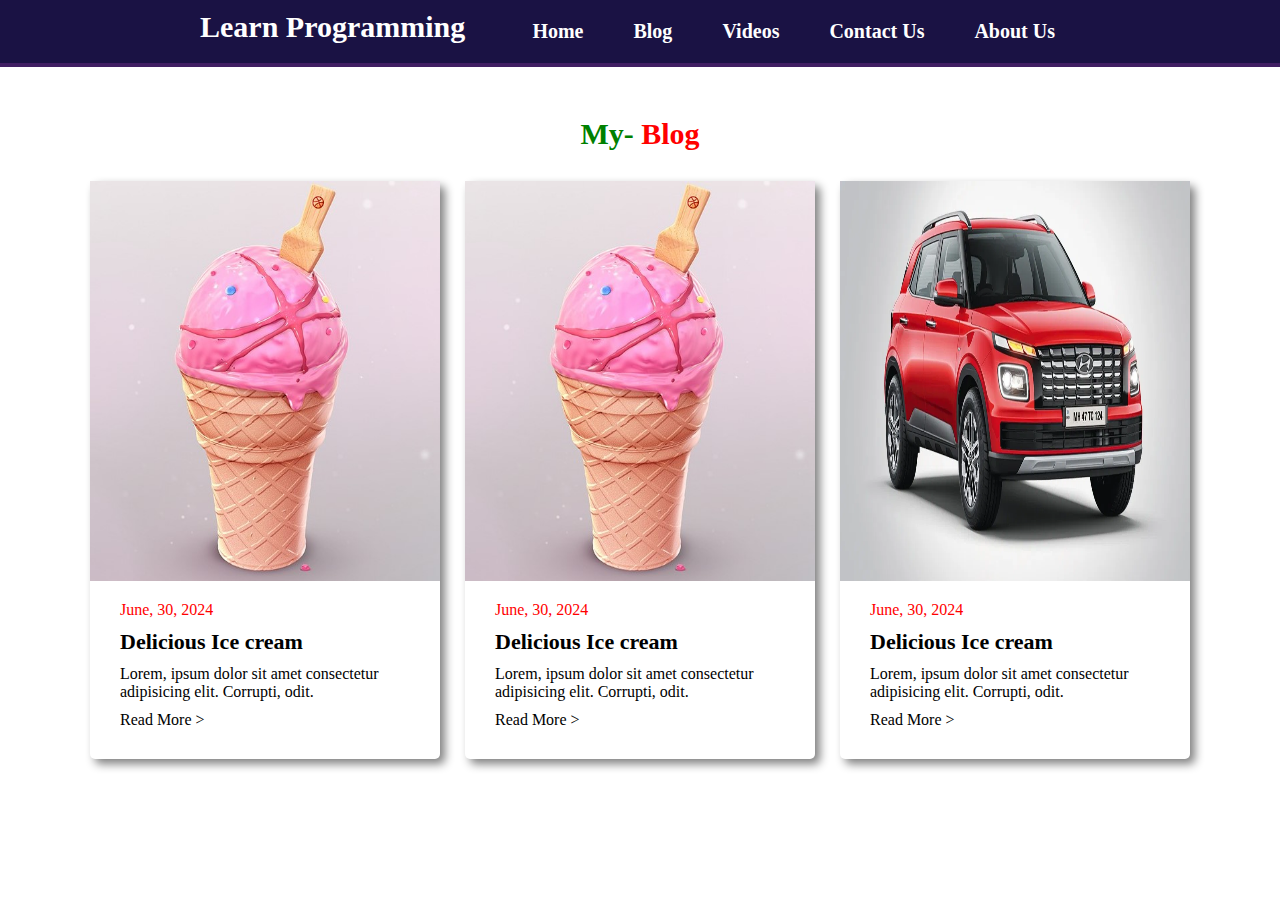
<file: Extra_pages/blog.html>
<!DOCTYPE html>
<html lang="en">
<head>
    <meta charset="UTF-8">
    <meta name="viewport" content="width=device-width, initial-scale=1.0">
    <title>Blog</title>
    <link rel="stylesheet" href="blog.css">
</head>
<body>

    <nav>
        <div>
            <h2>Learn Programming</h2>
        </div>
        <ul>
           <li><a href="../index.html">Home</a></li>
           <li><a href="Extra_pages/blog.html">Blog</a></li>
           <li><a href="#">Videos</a></li>
           <li><a href="#">Contact Us</a></li>
           <li><a href="#">About Us</a></li>
        </ul>
    </nav>
    <article>
        <div id="article-container">
            <h2 class="art-title">My- <span>Blog</span></h2>
            <div class="card-parent">
                <div class="single-blog">
                    <div class="single-card-img">
                        <img src="../Image/ice cream.jpg" alt="">
                    </div>
                    <div class="single-card-text">
                        <span>June, 30, 2024</span>
                        <h3>Delicious Ice cream</h3>
                        <p>Lorem, ipsum dolor sit amet consectetur adipisicing elit. Corrupti, odit.</p>
                        <a href="#">Read More > </a>

                    </div>

                </div>
                <div class="single-blog">
                    <div class="single-card-img">
                        <img src="../Image/ice cream.jpg" alt="">
                    </div>
                    <div class="single-card-text">
                        <span>June, 30, 2024</span>
                        <h3>Delicious Ice cream</h3>
                        <p>Lorem, ipsum dolor sit amet consectetur adipisicing elit. Corrupti, odit.</p>
                        <a href="#">Read More > </a>

                    </div>

                </div>
                <div class="single-blog">
                    <div class="single-card-img">
                        <img src="../Image/car.webp" alt="">
                    </div>
                    <div class="single-card-text">
                        <span>June, 30, 2024</span>
                        <h3>Delicious Ice cream</h3>
                        <p>Lorem, ipsum dolor sit amet consectetur adipisicing elit. Corrupti, odit.</p>
                        <a href="#">Read More > </a>

                    </div>

                </div>
            </div>
        </div>
    </article>
</body>
</html>
</file>
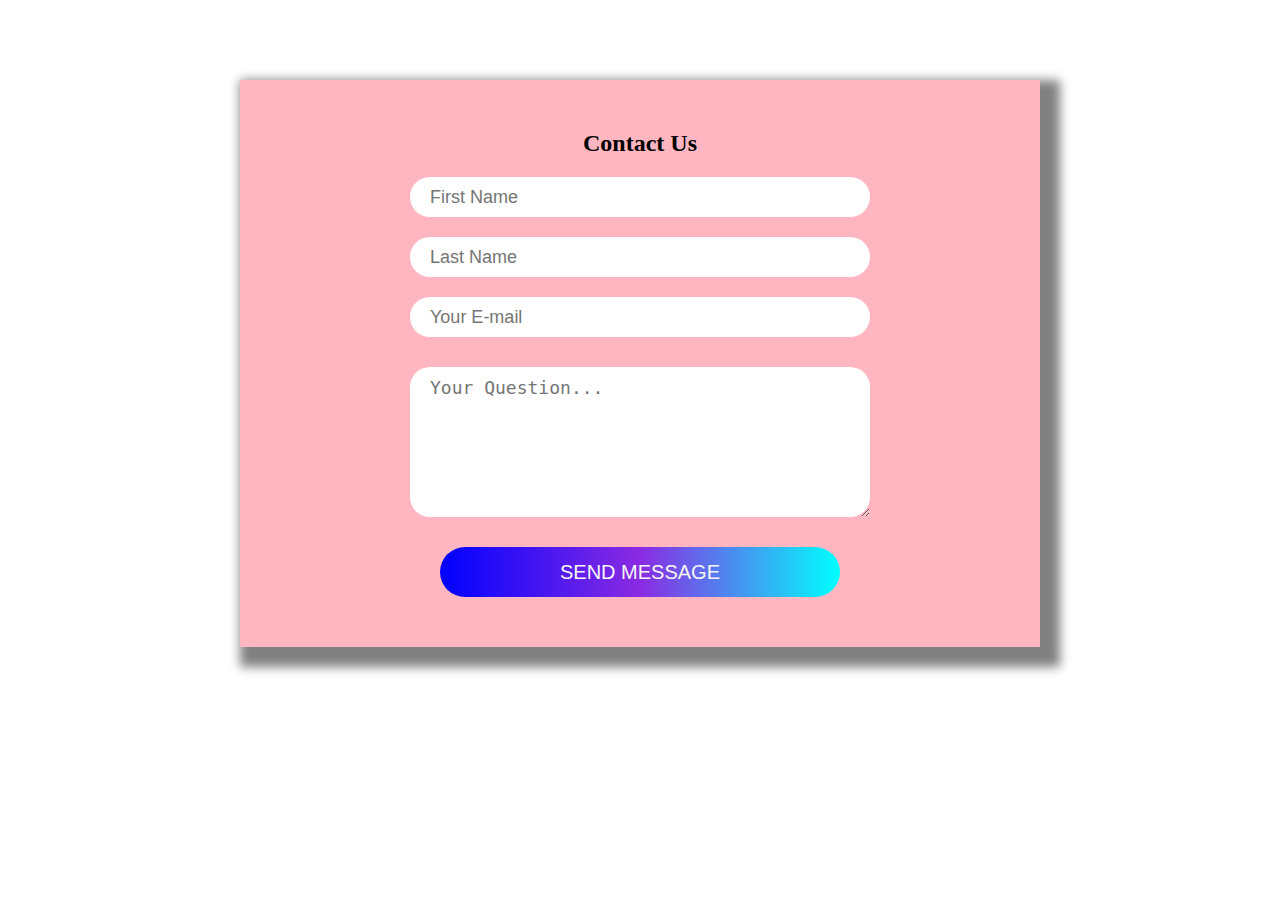
<file: Extra_pages/contact.html>
<!DOCTYPE html>
<html lang="en">
<head>
    <meta charset="UTF-8">
    <meta name="viewport" content="width=device-width, initial-scale=1.0">
    <title>Document</title>
    <link rel="stylesheet" href="contact.css">
</head>
<body>
    <form action="">
        <h2>Contact Us</h2>
       <div id="name-email-parent">
        <input type="text" placeholder="First Name" required>
        <input type="text" placeholder="Last Name" required>
        <input type="email" placeholder="Your E-mail" required>
       </div>
       <textarea name="" id="" placeholder="Your Question..." required></textarea>
       <input class="form-btn" type="submit" value="Send Message">
    </form>
</body>
</html>
</file>
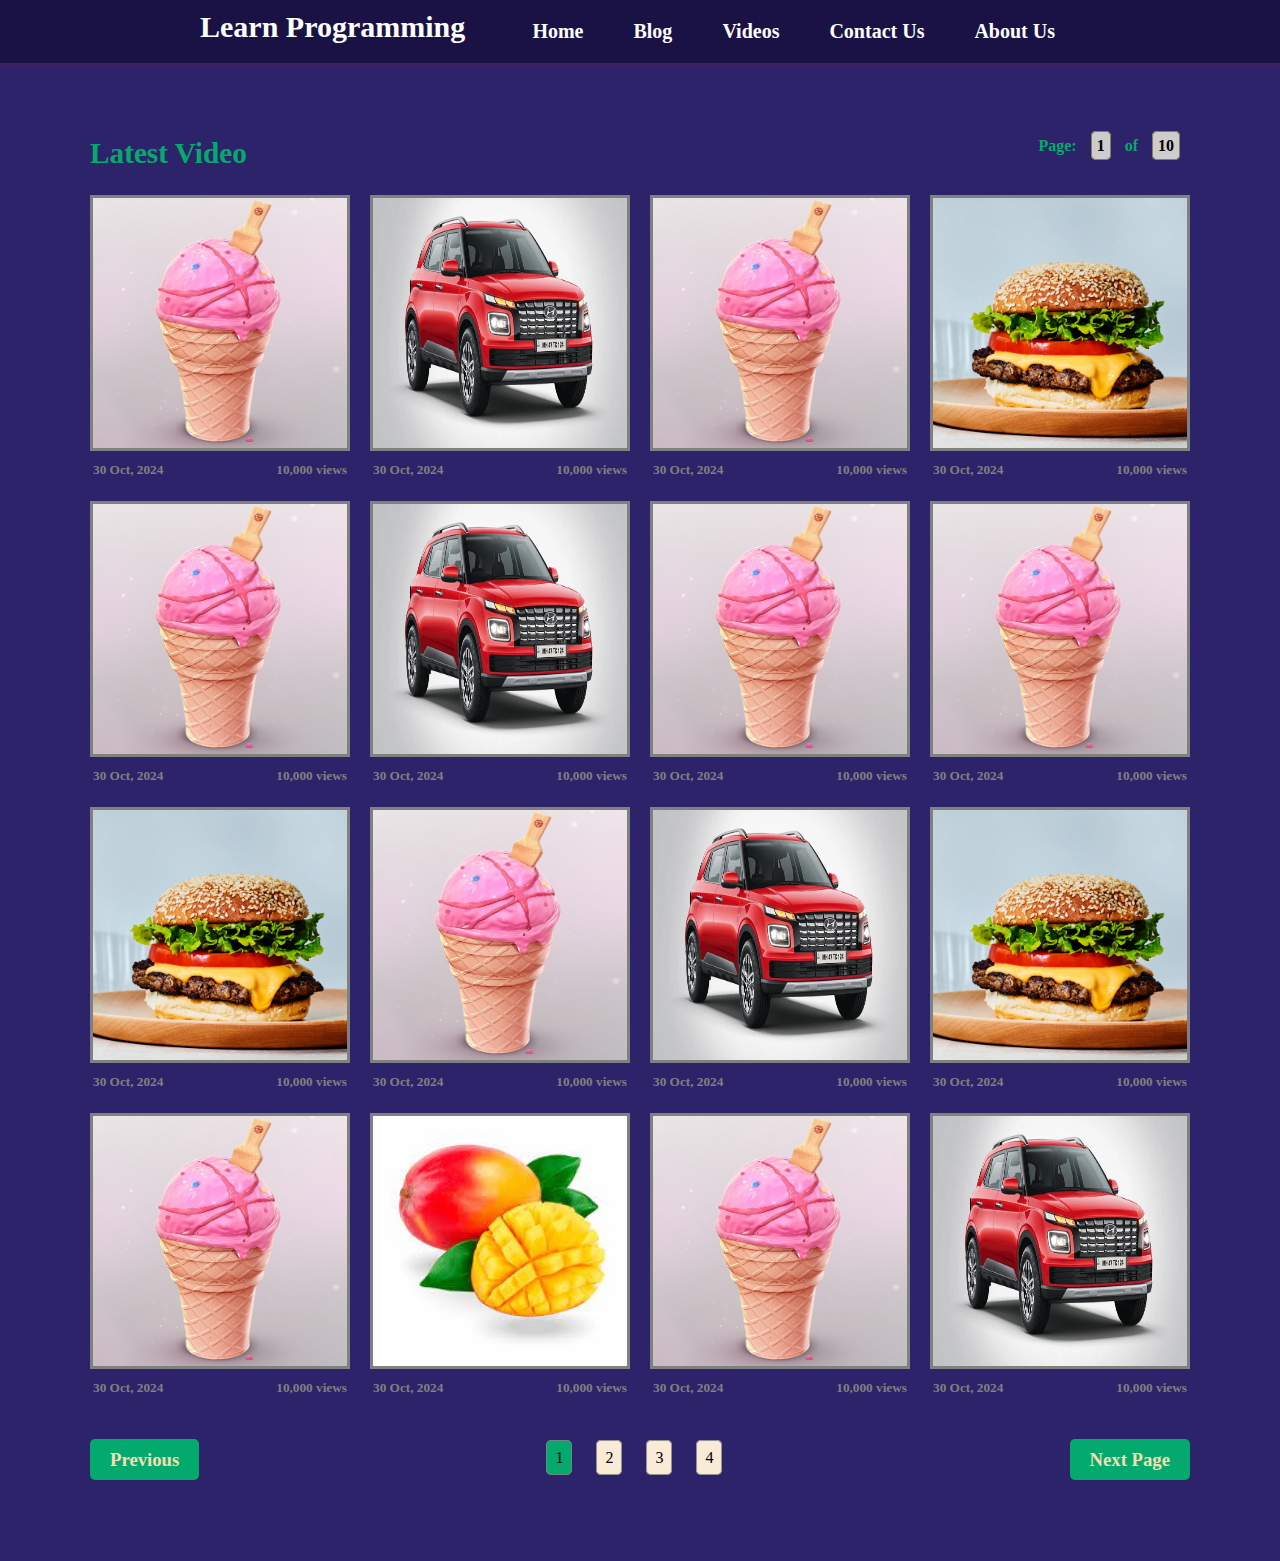
<file: Extra_pages/videos.html>
<!DOCTYPE html>
<html lang="en">
<head>
    <meta charset="UTF-8">
    <meta name="viewport" content="width=device-width, initial-scale=1.0">
    <title>Document</title>
    <link rel="stylesheet" href="/Extra_pages/videos.css">
</head>
<body>
    <nav>
        <div>
            <h2>Learn Programming</h2>
        </div>
        <ul>
           <li><a href="/index.html">Home</a></li>
           <li><a href="#">Blog</a></li>
           <li><a href="Extra_pages/videos.html">Videos</a></li>
           <li><a href="#">Contact Us</a></li>
           <li><a href="#">About Us</a></li>
        </ul>
    </nav>
    <main>
        <div class="main-section">
            <div class="video-parent">
                <div class="lates-title">
                    <h3>Latest Video</h3>
                </div>
                <div class="latest-pages">
                    <h4>Page: <span>1</span> of <span>10</span></h4>
                </div>
            </div>
            <div id="single-item-parent">
                <div class="single-item">
                    <img src="/Image/ice cream.jpg" alt="">
                    <div>
                        <h5>30 Oct, 2024</h5>
                        <h5>10,000 views</h5>
                    </div>
                </div>
                <div class="single-item">
                    <img src="/Image/car.webp" alt="">
                    <div>
                        <h5>30 Oct, 2024</h5>
                        <h5>10,000 views</h5>
                    </div>
                </div>
                <div class="single-item">
                    <img src="/Image/ice cream.jpg" alt="">
                    <div>
                        <h5>30 Oct, 2024</h5>
                        <h5>10,000 views</h5>
                    </div>
                </div>
                <div class="single-item">
                    <img src="/Image/burger.webp" alt="">
                    <div>
                        <h5>30 Oct, 2024</h5>
                        <h5>10,000 views</h5>
                    </div>
                </div>
                <div class="single-item">
                    <img src="/Image/ice cream.jpg" alt="">
                    <div>
                        <h5>30 Oct, 2024</h5>
                        <h5>10,000 views</h5>
                    </div>
                </div>
                <div class="single-item">
                    <img src="/Image/car.webp" alt="">
                    <div>
                        <h5>30 Oct, 2024</h5>
                        <h5>10,000 views</h5>
                    </div>
                </div>
                <div class="single-item">
                    <img src="/Image/ice cream.jpg" alt="">
                    <div>
                        <h5>30 Oct, 2024</h5>
                        <h5>10,000 views</h5>
                    </div>
                </div>
                <div class="single-item">
                    <img src="/Image/ice cream.jpg" alt="">
                    <div>
                        <h5>30 Oct, 2024</h5>
                        <h5>10,000 views</h5>
                    </div>
                </div>
                <div class="single-item">
                    <img src="/Image/burger.webp" alt="">
                    <div>
                        <h5>30 Oct, 2024</h5>
                        <h5>10,000 views</h5>
                    </div>
                </div>
                <div class="single-item">
                    <img src="/Image/ice cream.jpg" alt="">
                    <div>
                        <h5>30 Oct, 2024</h5>
                        <h5>10,000 views</h5>
                    </div>
                </div>
                <div class="single-item">
                    <img src="/Image/car.webp" alt="">
                    <div>
                        <h5>30 Oct, 2024</h5>
                        <h5>10,000 views</h5>
                    </div>
                </div>
                <div class="single-item">
                    <img src="/Image/burger.webp" alt="">
                    <div>
                        <h5>30 Oct, 2024</h5>
                        <h5>10,000 views</h5>
                    </div>
                </div>
                <div class="single-item">
                    <img src="/Image/ice cream.jpg" alt="">
                    <div>
                        <h5>30 Oct, 2024</h5>
                        <h5>10,000 views</h5>
                    </div>
                </div>
                <div class="single-item">
                    <img src="/Image/mango.jpg" alt="">
                    <div>
                        <h5>30 Oct, 2024</h5>
                        <h5>10,000 views</h5>
                    </div>
                </div>
                <div class="single-item">
                    <img src="/Image/ice cream.jpg" alt="">
                    <div>
                        <h5>30 Oct, 2024</h5>
                        <h5>10,000 views</h5>
                    </div>
                </div>
                <div class="single-item">
                    <img src="/Image/car.webp" alt="">
                    <div>
                        <h5>30 Oct, 2024</h5>
                        <h5>10,000 views</h5>
                    </div>
                </div>

            </div>

            <div id="btn-pre-next-parent">
                <h3><a href="#"> <i class="fas fa-chevron-left"></i> Previous</a></h3>
                <div>
                    <a href="#">1</a>
                    <a href="#">2</a>
                    <a href="#">3</a>
                    <a href="#">4</a>
                </div>
                <h3><a href="#">Next Page<i class="fas fa-chevron-right"></i> </a></h3>
            </div>

        </div>

    </main>
</body>
</html>
</file>
<file: Extra_pages/blog.css>
*{
    margin: 0;
    padding: 0;
}
nav{
    display: flex;
    justify-content: space-between;
    background-color: #1a1244;
    padding: 10px 200px;
    border-bottom: 4px solid #401e63;
    position: sticky;
    top: 0;
}
nav > ul{
    display: flex;
}
nav > ul>li{
    list-style: none;
    margin: 10px 5px;
}
nav > ul>li >a{
    text-decoration: none;
    color: white;
    font-weight: bold;
    font-size: 20px;
    padding: 10px 20px;
    transition: 0.5s;
    
}
nav > ul>li >a:hover{
    background-color: black;
    color: red;
    border-radius: 5px;
}
nav div{
    color: white;
    font-size: 20px;
}
#article-container{
    width: 1100px;
    margin: 0 auto;
}
.card-parent{
    display: grid;
    grid-template-columns: repeat(3, 1fr);
    grid-gap: 25px;
    margin-bottom: 100px;
}
.single-card-img{
    height: 400px;
    

}
.single-card-img img{
    height: 100%;
    width: 100%;
}
.art-title{
    color: green;
    font-size: 30px;
    text-align: center;
    margin-top: 50px;
    margin-bottom: 30px;
    font-weight: bold;
}
.art-title span{
    color: red;
}
.single-blog{
    box-shadow: 5px 5px 10px gray;
    border-radius: 5px;
}
.single-card-text{
    padding: 20px 30px;
}
.single-card-text span{
    color: red;
}
.single-card-text h3{
    padding: 10px 0;
    font-size: 22px;
}
.single-card-text a{
    text-decoration: none;
    margin: 10px 0;
    display: inline-block;
    color: black;
}
</file>
<file: Extra_pages/contact.css>
*{
    margin: 0;
    padding: 0;
}
form{
    width: 800px;
    background-color: lightpink;
    margin: 80px auto;
    padding: 50px 0;
    box-shadow: 10px 10px 10px 10px gray;
}
form h2{
   text-align: center;
   margin-bottom: 20px;
}
#name-email-parent input{
    display: block;
    margin: 20px auto;
    width: 420px;
    height: 30px;
    border: none;
    padding: 5px 20px;
    font-size: 18px;
    border-radius: 30px;
    
}
form textarea{
    display: block;
    margin: 30px auto;
    width: 420px;
    height: 130px;
    padding: 10px 20px;
    border-radius: 20px;
    border: none;
    font-size: 18px;
   
}
.form-btn{
    margin: auto;
    display: block;
    font-size: 20px;
    padding: 10px 20px;
    width: 400px;
    height: 50px;
    border: none;
    border-radius: 30px;
    cursor: pointer;
    text-transform: uppercase;
    color: whitesmoke;
    background: linear-gradient(to right, blue, blueviolet, aqua);
}
</file>
<file: Extra_pages/videos.css>
*{
    margin: 0;
    padding: 0;
}
nav{
    display: flex;
    justify-content: space-between;
    background-color: #1a1244;
    padding: 10px 200px;
    border-bottom: 4px solid #401e63;
    position: sticky;
    top: 0;
}
nav > ul{
    display: flex;
}
nav > ul>li{
    list-style: none;
    margin: 10px 5px;
}
nav > ul>li >a{
    text-decoration: none;
    color: white;
    font-weight: bold;
    font-size: 20px;
    padding: 10px 20px;
    transition: 0.5s;
    
}
nav > ul>li >a:hover{
    background-color: black;
    color: red;
    border-radius: 5px;
}
nav div{
    color: white;
    font-size: 20px;
}
main{
    background-color: #2d236a;
    padding-top: 20px;
    padding-bottom: 40px;
    
}
.main-section{
    width: 1100px;
    margin: auto;
    padding: 50px 0;
}
.video-parent{
    display: flex;
    justify-content: space-between;
}
.lates-title{
    font-size: 25px;
    color: #04aa6d;
    font-weight: bold;
}
.latest-pages{
    color: #04aa6d;
}
.latest-pages span{
    color: black;
    background-color: rgb(207, 204, 204);
    padding: 5px;
    border-radius: 5px;
    margin: 0 10px;
    border: 1px solid #80805b;
    cursor: pointer;
}
#single-item-parent{
    display: grid;
    grid-template-columns: repeat(4, 1fr);
    grid-row-gap: 50px;
    grid-column-gap: 20px;
    margin-top: 25px;
}
.single-item{
    height: 250px;
    border: 3px solid gray;

}
.single-item img{
    width: 100%;
    height: 100%;
    transition: 0.5s;
    cursor: pointer;

}
.single-item:hover img{
    transform: scale(1.1);
    border-radius: 20px;
}
.single-item div{
    display: flex;
    justify-content: space-between;
    color: gray;
    margin-top: 10px;
}
#btn-pre-next-parent{
    display: flex;
    margin-top: 80px;
    justify-content: space-between;
   
}
#btn-pre-next-parent h3 a{
    background-color: #04aa6d;
    padding: 10px 20px;
    border-radius: 5px;
    transition: 0.5s;
}
#btn-pre-next-parent h3 a:hover{
    background-color: #04aa6d86;
}
#btn-pre-next-parent a{
    text-decoration: none;
    color: wheat;
}
#btn-pre-next-parent div a{
    margin: 0 10px;
    background-color: antiquewhite;
    color: black;
    padding: 8px;
    border-radius: 5px;
    border: 1px solid rgba(128, 128, 128, 0.829);
}
#btn-pre-next-parent div a:first-child{
    background-color: #04aa6d;
}
</file>
